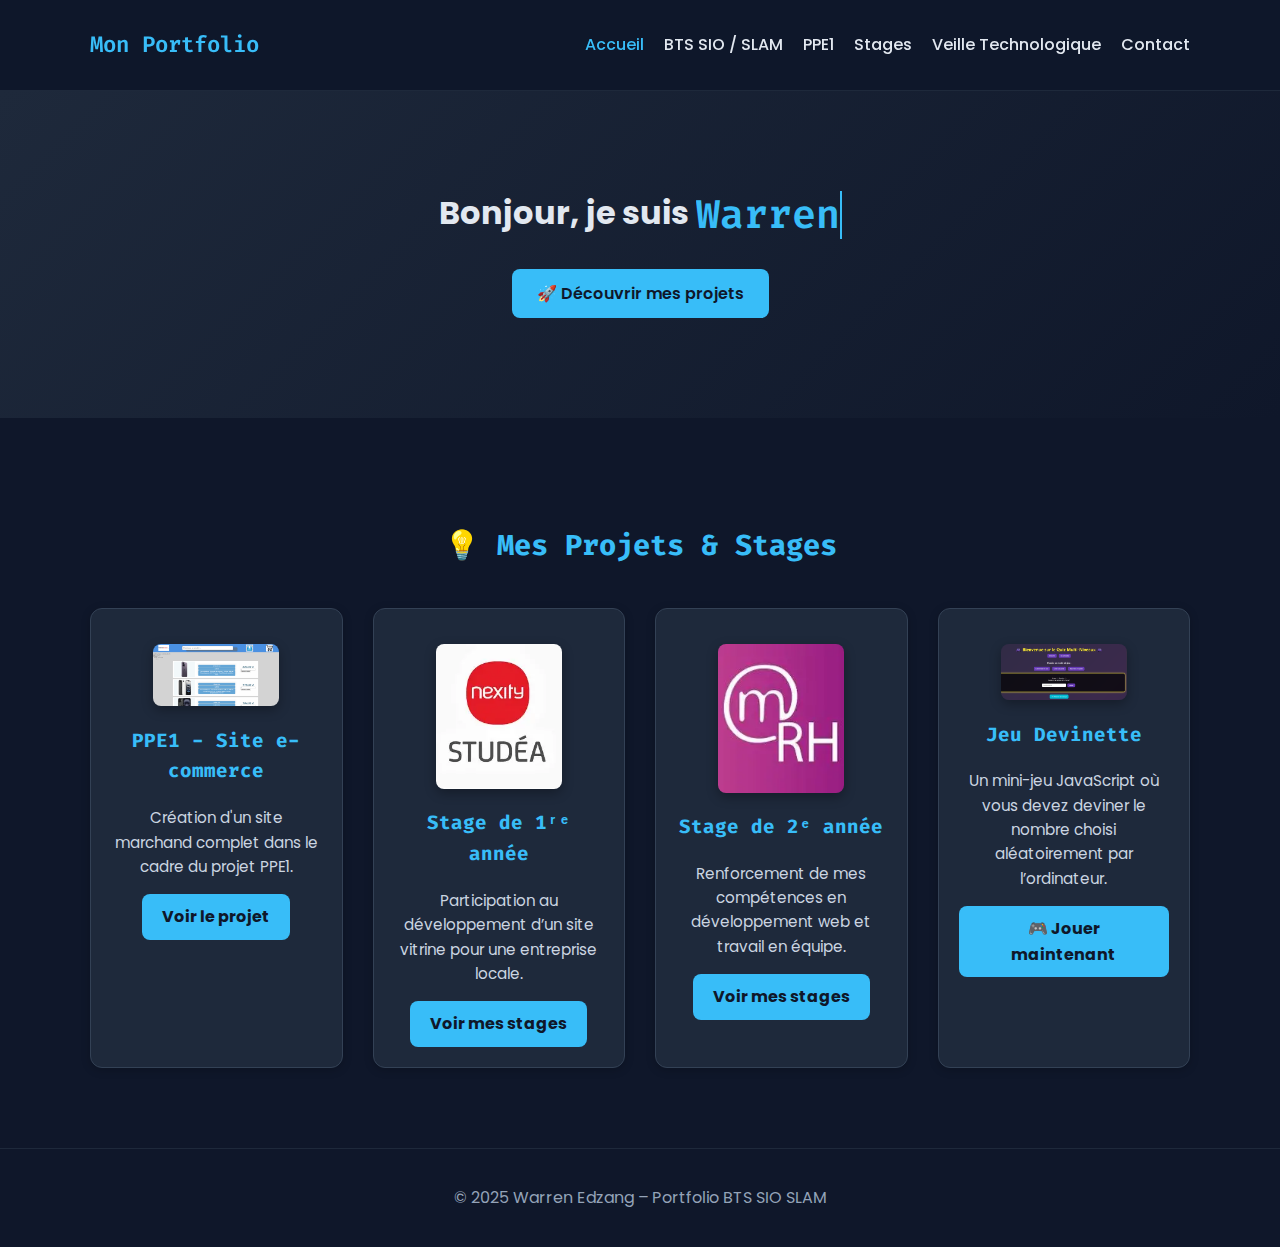
<file: index.html>
<!DOCTYPE html>
<html lang="fr">
<head>
  <meta charset="UTF-8">
  <meta name="viewport" content="width=device-width, initial-scale=1.0">
  <title>Accueil | Portfolio Warren</title>
  <link rel="stylesheet" href="style/style.css">
</head>
<body>
  <!-- 🌐 Navigation -->
  <header>
    <nav class="navbar">
      <h1 class="logo">Mon Portfolio</h1>
      <ul class="nav-links">
        <li><a href="index.html" class="active">Accueil</a></li>
        <li><a href="bts-sio.html">BTS SIO / SLAM</a></li>
        <li><a href="ppe1.html">PPE1</a></li>
        <li><a href="stages.html">Stages</a></li>
        <li><a href="veille.html">Veille Technologique</a></li>
        <li><a href="contact.html">Contact</a></li>
      </ul>
    </nav>
  </header>

  <!-- 🏠 Section d'accueil -->
  <section class="hero-home">
    <div class="hero-content">
      <h1>Bonjour, je suis <span class="typed-text"></span></h1>
      <h2><span class="typed-subtext"></span></h2>
      <a href="ppe1.html" class="btn">🚀 Découvrir mes projets</a>
    </div>
  </section>

  <!-- 💼 Aperçu rapide -->
  <section class="page-section alt-bg">
    <h2>💡 Mes Projets & Stages</h2>
    <div class="home-gallery">
      <!-- PPE1 -->
      <div class="home-card">
        <img src="images/ppe1-accueil.png" alt="PPE1 - Site e-commerce">
        <h3>PPE1 - Site e-commerce</h3>
        <p>Création d'un site marchand complet dans le cadre du projet PPE1.</p>
        <a href="ppe1.html" class="btn">Voir le projet</a>
      </div>

      <!-- Stage 1ère année -->
      <div class="home-card">
        <img src="images/logo-entreprise1.png" alt="Stage 1ère année">
        <h3>Stage de 1ʳᵉ année</h3>
        <p>Participation au développement d’un site vitrine pour une entreprise locale.</p>
        <a href="stages.html" class="btn">Voir mes stages</a>
      </div>

      <!-- Stage 2ème année -->
      <div class="home-card">
        <img src="images/logo-entreprise2.png" alt="Stage 2ème année">
        <h3>Stage de 2ᵉ année</h3>
        <p>Renforcement de mes compétences en développement web et travail en équipe.</p>
        <a href="stages.html" class="btn">Voir mes stages</a>
      </div>

      <!-- 🎮 Jeu Devinette -->
      <div class="home-card">
        <img src="images/jeu-devinette.png" alt="Jeu Devinette">
        <h3>Jeu Devinette</h3>
        <p>Un mini-jeu JavaScript où vous devez deviner le nombre choisi aléatoirement par l’ordinateur.</p>
        <a href="https://jeu-devinette-warren.netlify.app/" target="_blank" class="btn">🎮 Jouer maintenant</a>
      </div>
    </div>
  </section>

  <!-- 🦶 Pied de page -->
  <footer>
    <p>© 2025 Warren Edzang – Portfolio BTS SIO SLAM</p>
  </footer>

  <!-- 🖥️ Script effet écriture terminale -->
  <script>
  const mainText = "Warren Edzang";
  const subText = "Développeur web / Étudiant BTS SIO SLAM";

  const typedTextSpan = document.querySelector(".typed-text");
  const typedSubtextSpan = document.querySelector(".typed-subtext");

  let i = 0;
  let j = 0;

  function typeWriter() {
    if (i < mainText.length) {
      typedTextSpan.textContent += mainText.charAt(i);
      i++;
      setTimeout(typeWriter, 150);
    } else {
      setTimeout(typeWriterSub, 500);
    }
  }

  function typeWriterSub() {
    if (j < subText.length) {
      typedSubtextSpan.textContent += subText.charAt(j);
      j++;
      setTimeout(typeWriterSub, 100);
    }
  }

  document.addEventListener("DOMContentLoaded", typeWriter);
  </script>
</body>
</html>
</file>
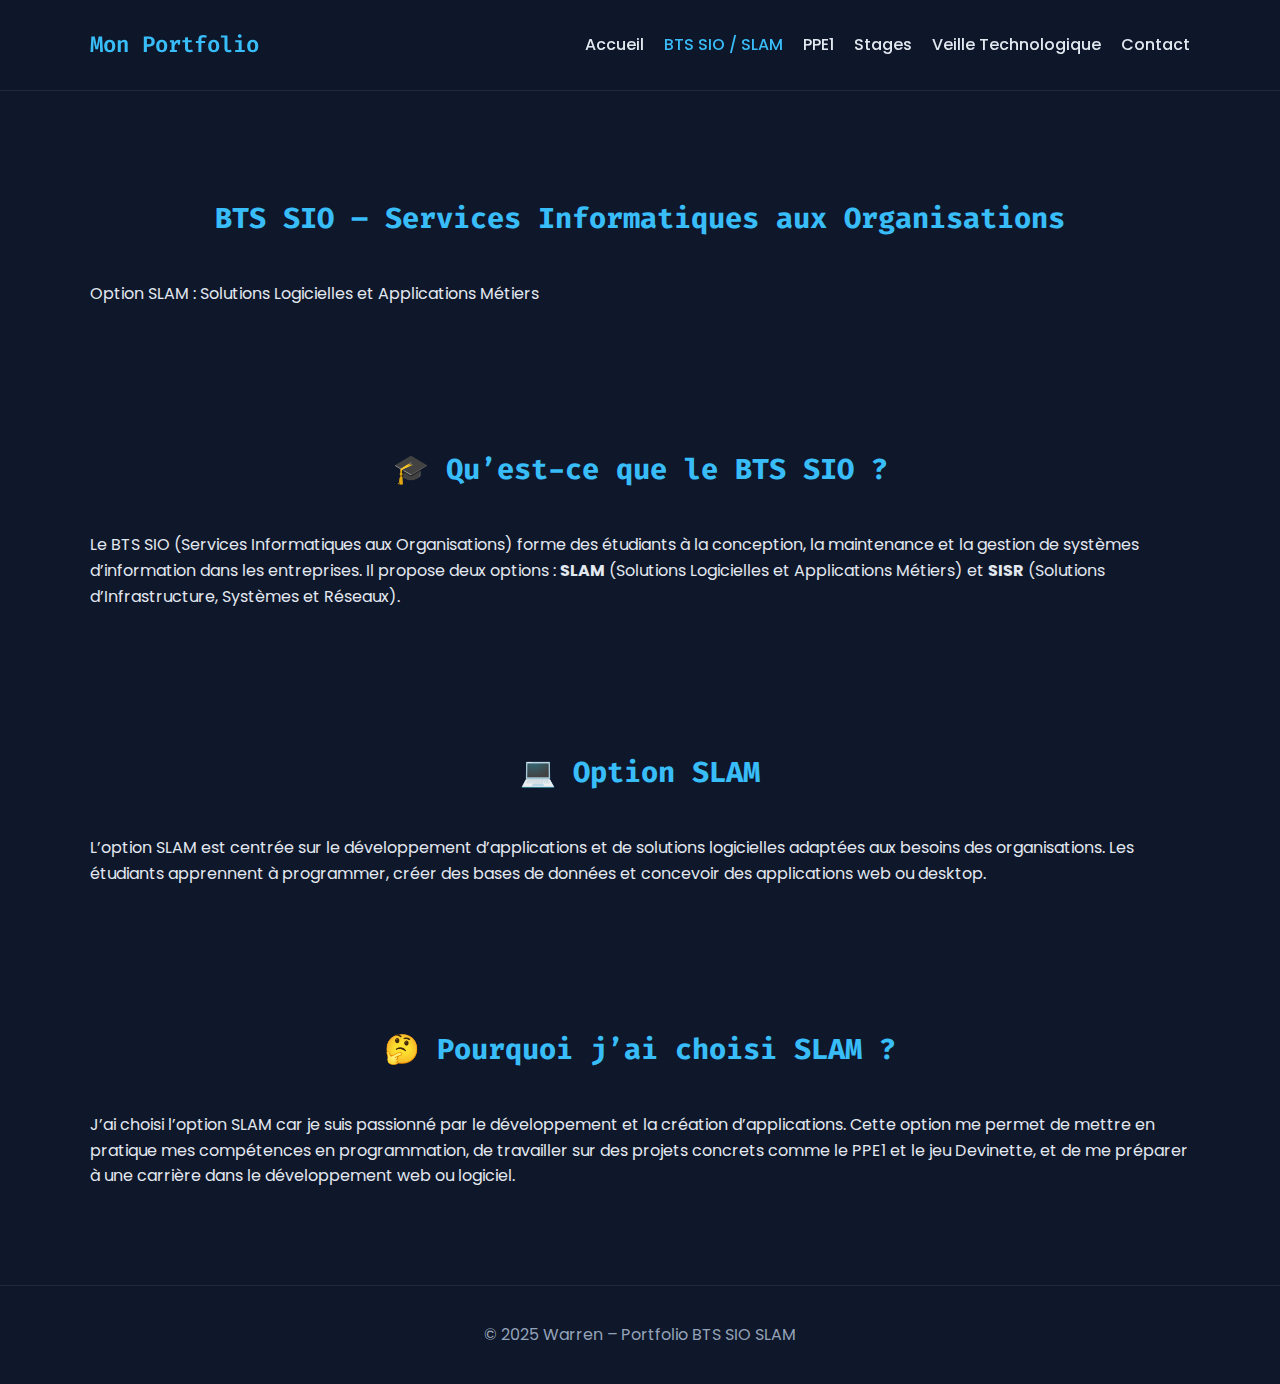
<file: bts-sio.html>
<!DOCTYPE html>
<html lang="fr">
<head>
  <meta charset="UTF-8">
  <meta name="viewport" content="width=device-width, initial-scale=1.0">
  <title>BTS SIO / SLAM | Portfolio Warren</title>
  <link rel="stylesheet" href="style/style.css">
</head>
<body>
  <!-- Navigation -->
  <header>
    <nav class="navbar">
      <h1 class="logo">Mon Portfolio</h1>
      <ul class="nav-links">
        <li><a href="index.html">Accueil</a></li>
        <li><a href="bts-sio.html" class="active">BTS SIO / SLAM</a></li>
        <li><a href="ppe1.html">PPE1</a></li>
        <li><a href="stages.html">Stages</a></li>
        <li><a href="veille.html">Veille Technologique</a></li>
        <li><a href="contact.html">Contact</a></li>
      </ul>
    </nav>
  </header>

  <!-- Section titre -->
  <section class="page-section hero-bts">
    <h2>BTS SIO – Services Informatiques aux Organisations</h2>
    <p>Option SLAM : Solutions Logicielles et Applications Métiers</p>
  </section>

  <!-- Présentation du BTS -->
  <section class="page-section">
    <h2>🎓 Qu’est-ce que le BTS SIO ?</h2>
    <p>
      Le BTS SIO (Services Informatiques aux Organisations) forme des étudiants à la conception, la maintenance et la gestion de systèmes d’information dans les entreprises.  
      Il propose deux options :  
      <strong>SLAM</strong> (Solutions Logicielles et Applications Métiers) et <strong>SISR</strong> (Solutions d’Infrastructure, Systèmes et Réseaux).
    </p>
  </section>

  <!-- Option SLAM -->
  <section class="page-section alt-bg">
    <h2>💻 Option SLAM</h2>
    <p>
      L’option SLAM est centrée sur le développement d’applications et de solutions logicielles adaptées aux besoins des organisations.  
      Les étudiants apprennent à programmer, créer des bases de données et concevoir des applications web ou desktop.
    </p>
  </section>

  <!-- Pourquoi j’ai choisi SLAM -->
  <section class="page-section">
    <h2>🤔 Pourquoi j’ai choisi SLAM ?</h2>
    <p>
      J’ai choisi l’option SLAM car je suis passionné par le développement et la création d’applications.  
      Cette option me permet de mettre en pratique mes compétences en programmation, de travailler sur des projets concrets comme le PPE1 et le jeu Devinette, et de me préparer à une carrière dans le développement web ou logiciel.
    </p>
  </section>

  <footer>
    <p>© 2025 Warren – Portfolio BTS SIO SLAM</p>
  </footer>
</body>
</html>
</file>
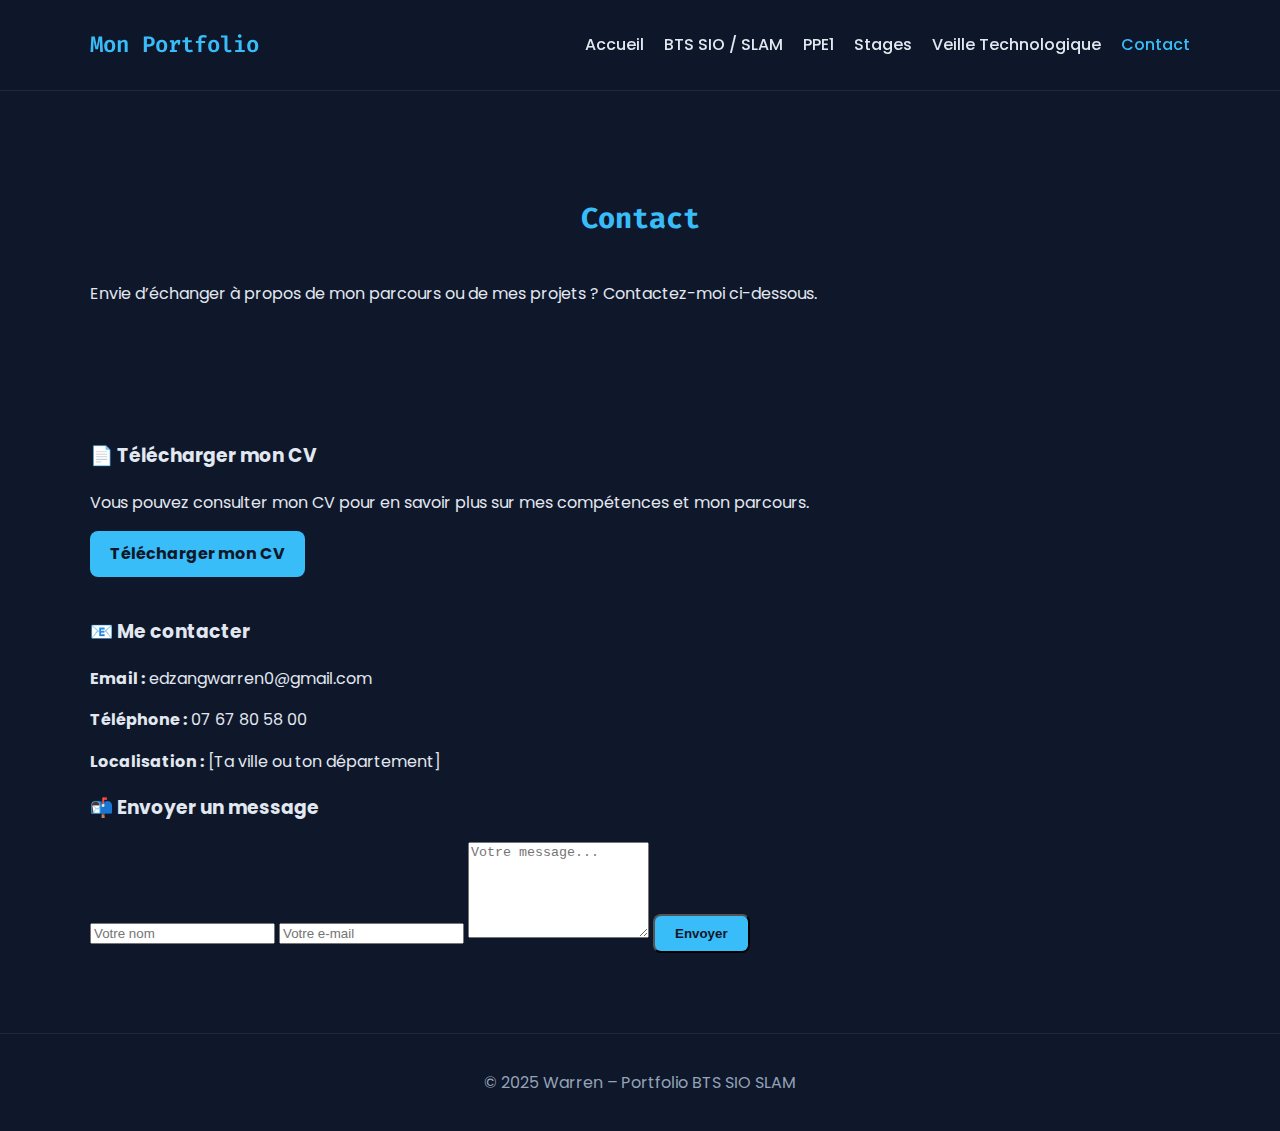
<file: contact.html>
<!DOCTYPE html>
<html lang="fr">
<head>
  <meta charset="UTF-8">
  <meta name="viewport" content="width=device-width, initial-scale=1.0">
  <title>Contact | Mon Portfolio</title>
  <link rel="stylesheet" href="style/style.css">
</head>
<body>
  <!-- Navigation -->
  <header>
    <nav class="navbar">
      <h1 class="logo">Mon Portfolio</h1>
      <ul class="nav-links">
        <li><a href="index.html">Accueil</a></li>
        <li><a href="bts-sio.html">BTS SIO / SLAM</a></li>
        <li><a href="ppe1.html">PPE1</a></li>
        <li><a href="stages.html">Stages</a></li>
        <li><a href="veille.html">Veille Technologique</a></li>
        <li><a href="contact.html" class="active">Contact</a></li>
      </ul>
    </nav>
  </header>

  <!-- Section titre -->
  <section class="page-section hero-contact">
    <h2>Contact</h2>
    <p>Envie d’échanger à propos de mon parcours ou de mes projets ? Contactez-moi ci-dessous.</p>
  </section>

  <!-- Section contact -->
  <section class="page-section">
    <div class="contact-container">
      <!-- Bloc CV et coordonnées -->
      <div class="contact-info">
        <h3>📄 Télécharger mon CV</h3>
        <p>Vous pouvez consulter mon CV pour en savoir plus sur mes compétences et mon parcours.</p>
        <a href="CV_warren_.pdf" download class="btn">Télécharger mon CV</a>

        <h3 style="margin-top: 40px;">📧 Me contacter</h3>
        <p><strong>Email :</strong> edzangwarren0@gmail.com</p>
        <p><strong>Téléphone :</strong> 07 67 80 58 00</p>
        <p><strong>Localisation :</strong> [Ta ville ou ton département]</p>
      </div>

      <!-- Formulaire de contact -->
      <div class="contact-form">
        <h3>📬 Envoyer un message</h3>
        <form action="https://formspree.io/f/xblpnzgl" method="POST">
          <input type="text" name="nom" placeholder="Votre nom" required>
          <input type="email" name="email" placeholder="Votre e-mail" required>
          <textarea name="message" placeholder="Votre message..." rows="6" required></textarea>
          <button type="submit" class="btn">Envoyer</button>
        </form>
      </div>
    </div>
  </section>

  <footer>
    <p>© 2025 Warren – Portfolio BTS SIO SLAM</p>
  </footer>
</body>
</html>
</file>
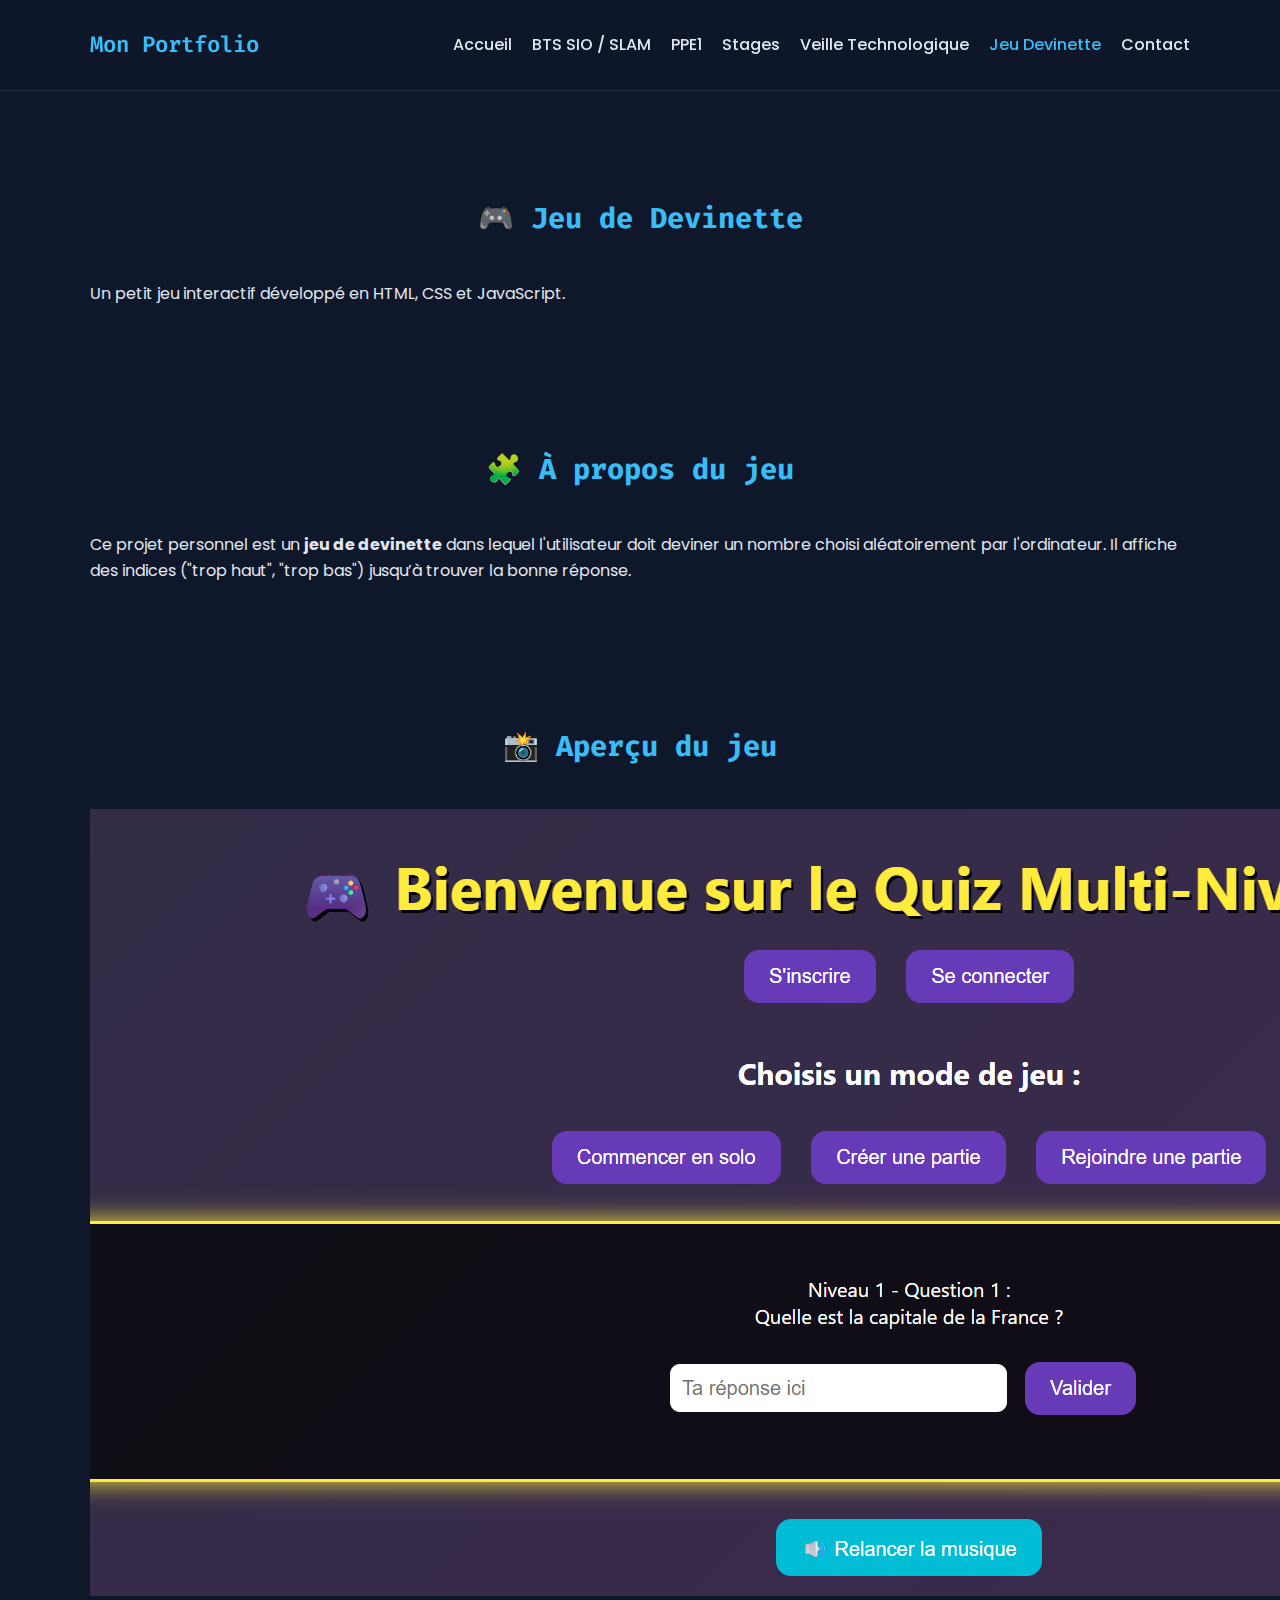
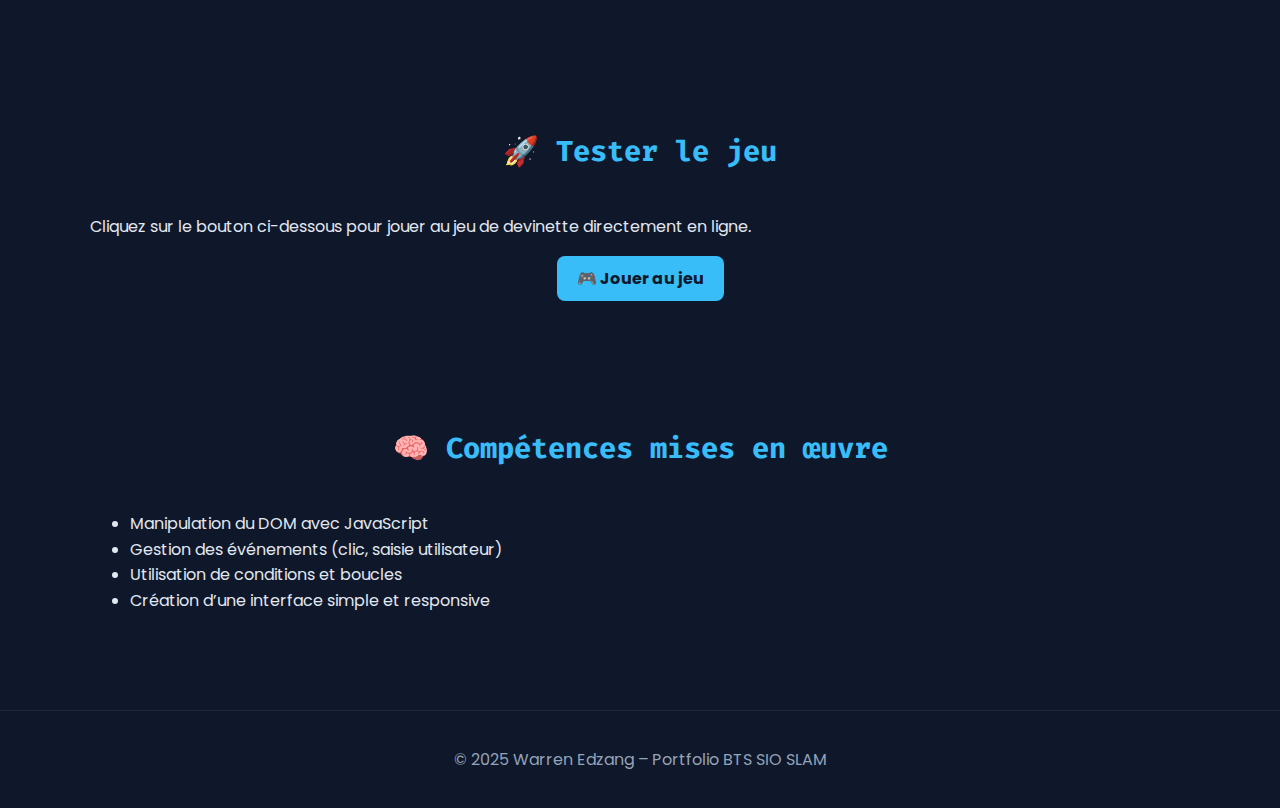
<file: jeu-devinette.html>
<!DOCTYPE html>
<html lang="fr">
<head>
  <meta charset="UTF-8">
  <meta name="viewport" content="width=device-width, initial-scale=1.0">
  <title>Jeu de Devinette | Mon Portfolio</title>
  <link rel="stylesheet" href="style/style.css">
</head>
<body>
  <!-- Navigation -->
  <header>
    <nav class="navbar">
      <h1 class="logo">Mon Portfolio</h1>
      <ul class="nav-links">
        <li><a href="index.html">Accueil</a></li>
        <li><a href="bts-sio.html">BTS SIO / SLAM</a></li>
        <li><a href="ppe1.html">PPE1</a></li>
        <li><a href="stages.html">Stages</a></li>
        <li><a href="veille.html">Veille Technologique</a></li>
        <li><a href="jeu-devinette.html" class="active">Jeu Devinette</a></li>
        <li><a href="contact.html">Contact</a></li>
      </ul>
    </nav>
  </header>

  <!-- Section titre -->
  <section class="page-section hero">
    <h2>🎮 Jeu de Devinette</h2>
    <p>Un petit jeu interactif développé en HTML, CSS et JavaScript.</p>
  </section>

  <!-- Présentation du projet -->
  <section class="page-section">
    <h2>🧩 À propos du jeu</h2>
    <p>
      Ce projet personnel est un <strong>jeu de devinette</strong> dans lequel 
      l'utilisateur doit deviner un nombre choisi aléatoirement par l'ordinateur.
      Il affiche des indices ("trop haut", "trop bas") jusqu’à trouver la bonne réponse.
    </p>
  </section>

  <!-- Aperçu visuel -->
  <section class="page-section alt-bg">
    <h2>📸 Aperçu du jeu</h2>
    <div class="gallery">
      <img src="images/jeu-devinette.png" alt="Capture du jeu de devinette" class="project-image">
    </div>
  </section>

  <!-- Lien vers le jeu -->
  <section class="page-section">
    <h2>🚀 Tester le jeu</h2>
    <p>
      Cliquez sur le bouton ci-dessous pour jouer au jeu de devinette directement en ligne.
    </p>
    <div style="text-align:center;">
      <a href="https://jeu-devinette-warren.netlify.app/" target="_blank" class="btn">🎮 Jouer au jeu</a>
    </div>
  </section>

  <!-- Bilan -->
  <section class="page-section alt-bg">
    <h2>🧠 Compétences mises en œuvre</h2>
    <ul>
      <li>Manipulation du DOM avec JavaScript</li>
      <li>Gestion des événements (clic, saisie utilisateur)</li>
      <li>Utilisation de conditions et boucles</li>
      <li>Création d’une interface simple et responsive</li>
    </ul>
  </section>

  <footer>
    <p>© 2025 Warren Edzang – Portfolio BTS SIO SLAM</p>
  </footer>
</body>
</html>
</file>
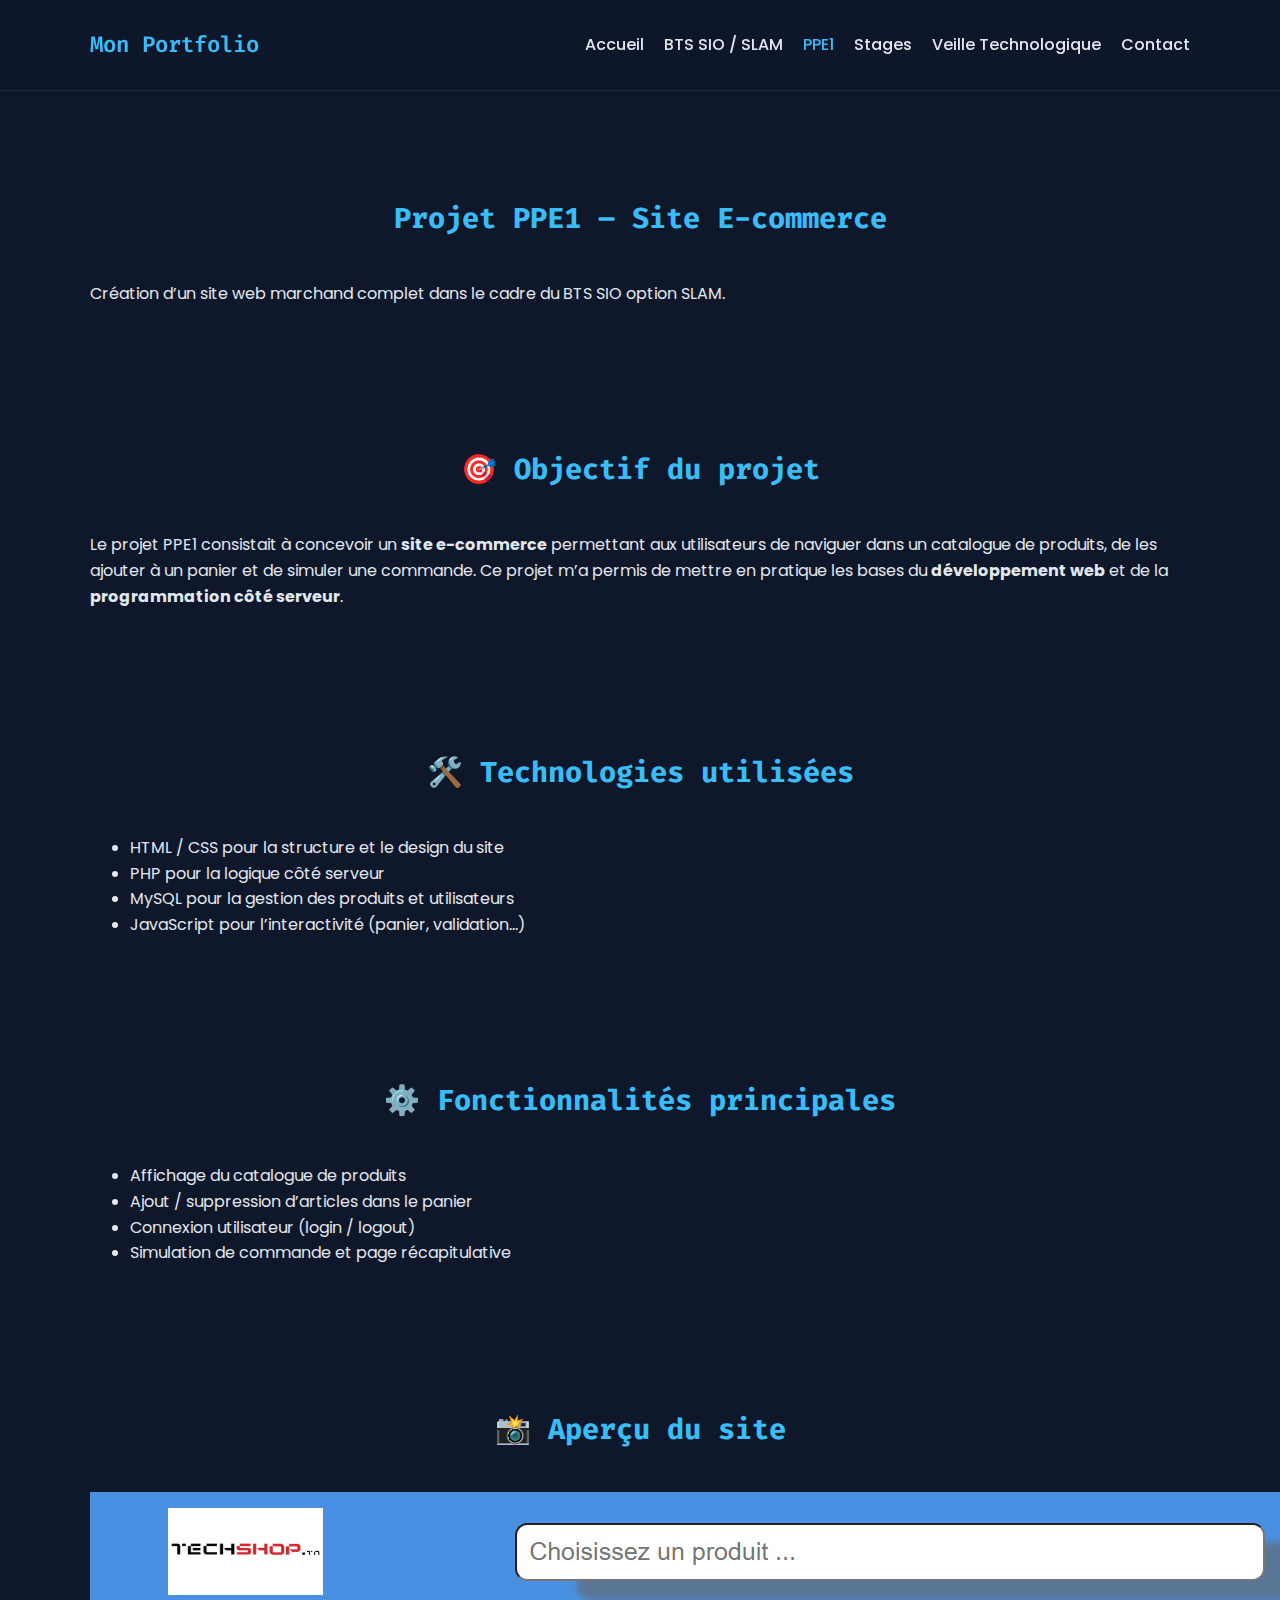
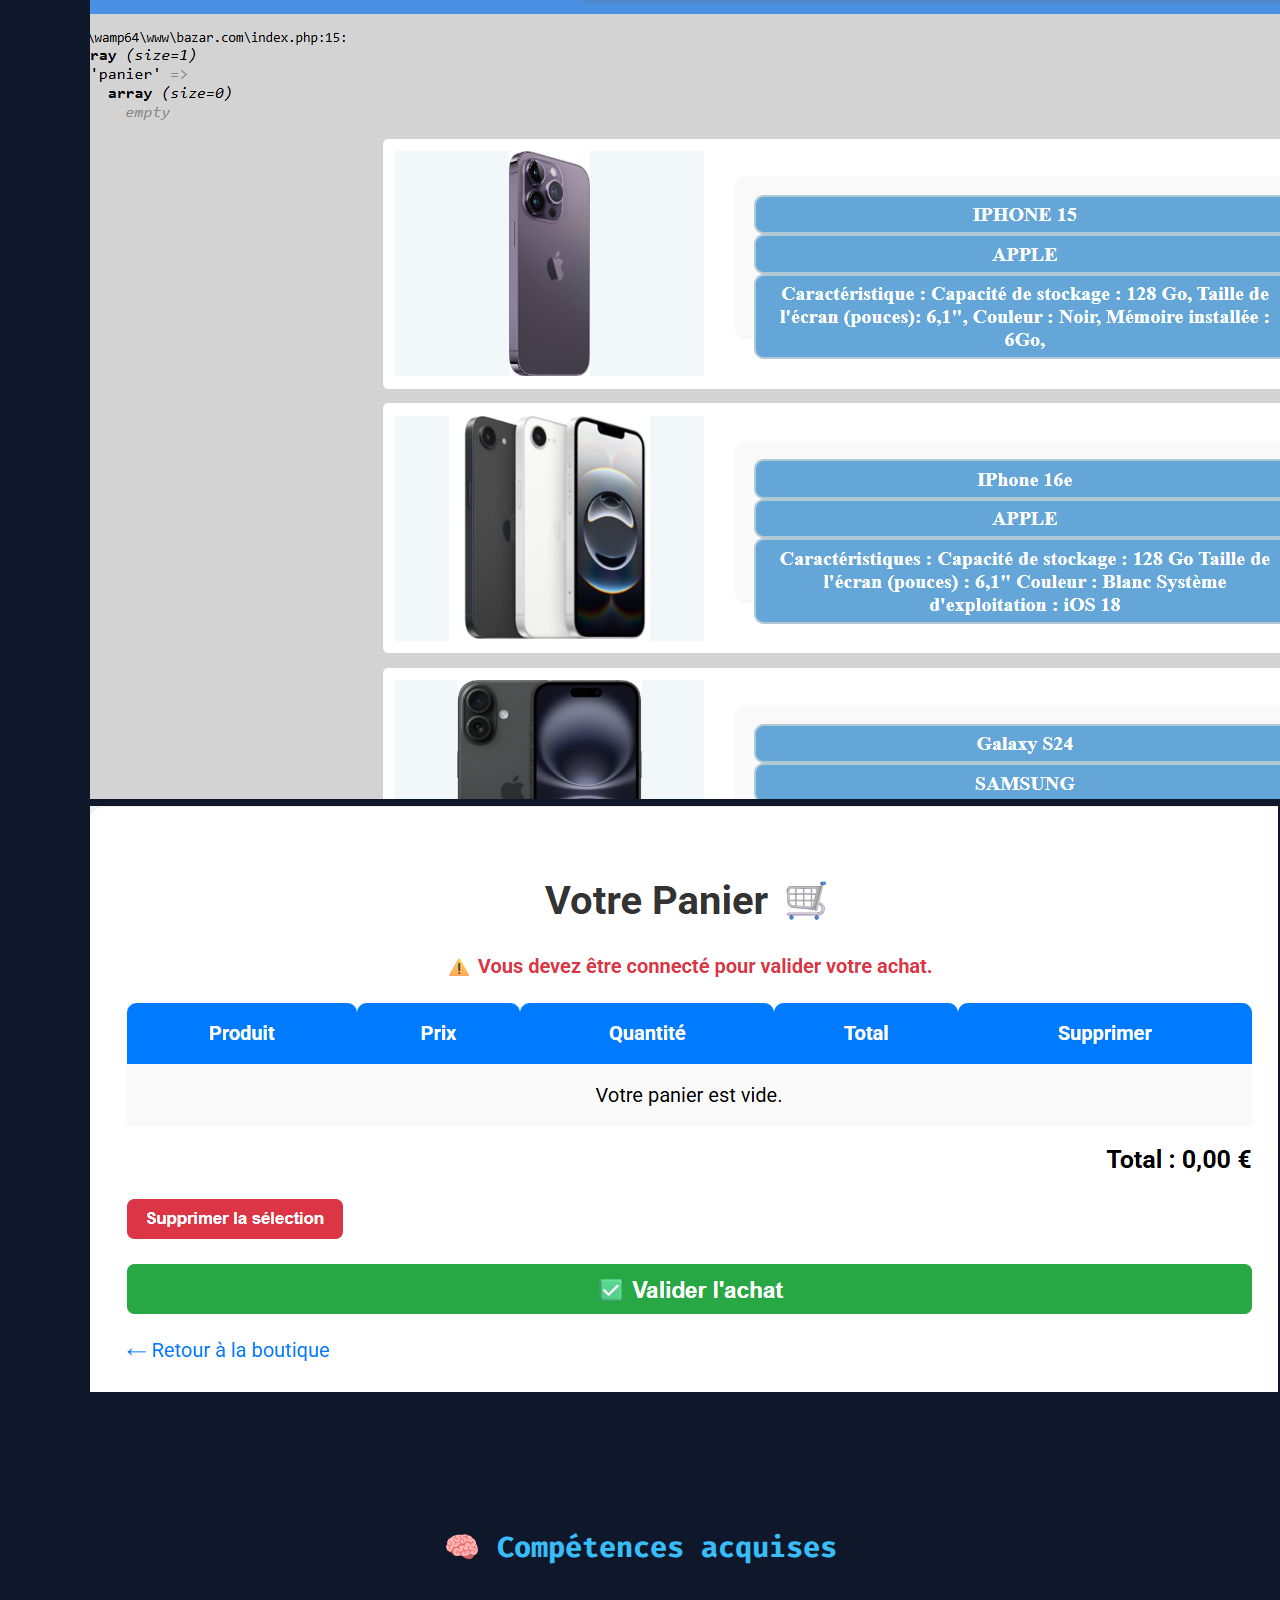
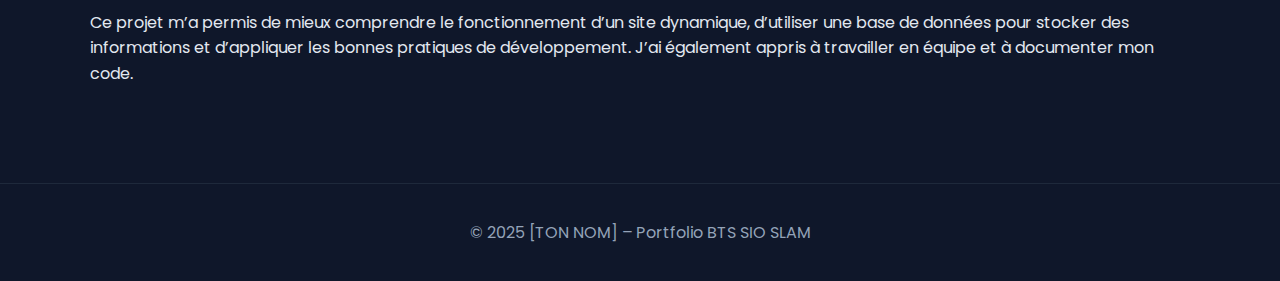
<file: ppe1.html>
<!DOCTYPE html>
<html lang="fr">
<head>
  <meta charset="UTF-8">
  <meta name="viewport" content="width=device-width, initial-scale=1.0">
  <title>PPE1 - Site E-commerce | Mon Portfolio</title>
  <link rel="stylesheet" href="style/style.css">
</head>
<body>
  <!-- Navigation -->
  <header>
    <nav class="navbar">
      <h1 class="logo">Mon Portfolio</h1>
      <ul class="nav-links">
        <li><a href="index.html">Accueil</a></li>
        <li><a href="bts-sio.html">BTS SIO / SLAM</a></li>
        <li><a href="ppe1.html" class="active">PPE1</a></li>
        <li><a href="stages.html">Stages</a></li>
        <li><a href="veille.html">Veille Technologique</a></li>
        <li><a href="contact.html">Contact</a></li>
      </ul>
    </nav>
  </header>

  <!-- Section titre -->
  <section class="page-section hero-ppe">
    <h2>Projet PPE1 – Site E-commerce</h2>
    <p>Création d’un site web marchand complet dans le cadre du BTS SIO option SLAM.</p>
  </section>

  <!-- Présentation du projet -->
  <section class="page-section">
    <h2>🎯 Objectif du projet</h2>
    <p>
      Le projet PPE1 consistait à concevoir un <strong>site e-commerce</strong> permettant aux utilisateurs 
      de naviguer dans un catalogue de produits, de les ajouter à un panier et de simuler une commande.
      Ce projet m’a permis de mettre en pratique les bases du <strong>développement web</strong> et de la 
      <strong>programmation côté serveur</strong>.
    </p>
  </section>

  <!-- Technologies -->
  <section class="page-section alt-bg">
    <h2>🛠️ Technologies utilisées</h2>
    <ul class="tech-list">
      <li>HTML / CSS pour la structure et le design du site</li>
      <li>PHP pour la logique côté serveur</li>
      <li>MySQL pour la gestion des produits et utilisateurs</li>
      <li>JavaScript pour l’interactivité (panier, validation...)</li>
    </ul>
  </section>

  <!-- Fonctionnalités -->
  <section class="page-section">
    <h2>⚙️ Fonctionnalités principales</h2>
    <ul class="feature-list">
      <li>Affichage du catalogue de produits</li>
      <li>Ajout / suppression d’articles dans le panier</li>
      <li>Connexion utilisateur (login / logout)</li>
      <li>Simulation de commande et page récapitulative</li>
    </ul>
  </section>

  <!-- Images du projet -->
  <section class="page-section alt-bg">
    <h2>📸 Aperçu du site</h2>
    <div class="gallery">
      <img src="images/ppe1-accueil.png" alt="Page d'accueil du site e-commerce" class="gallery-img">
      <img src="images/ppe1-panier.png" alt="Page panier du site e-commerce" class="gallery-img">
    </div>
  </section>

  <!-- Bilan -->
  <section class="page-section">
    <h2>🧠 Compétences acquises</h2>
    <p>
      Ce projet m’a permis de mieux comprendre le fonctionnement d’un site dynamique, d’utiliser une base 
      de données pour stocker des informations et d’appliquer les bonnes pratiques de développement.  
      J’ai également appris à travailler en équipe et à documenter mon code.
    </p>
  </section>

  <footer>
    <p>© 2025 [TON NOM] – Portfolio BTS SIO SLAM</p>
  </footer>
</body>
</html>
</file>
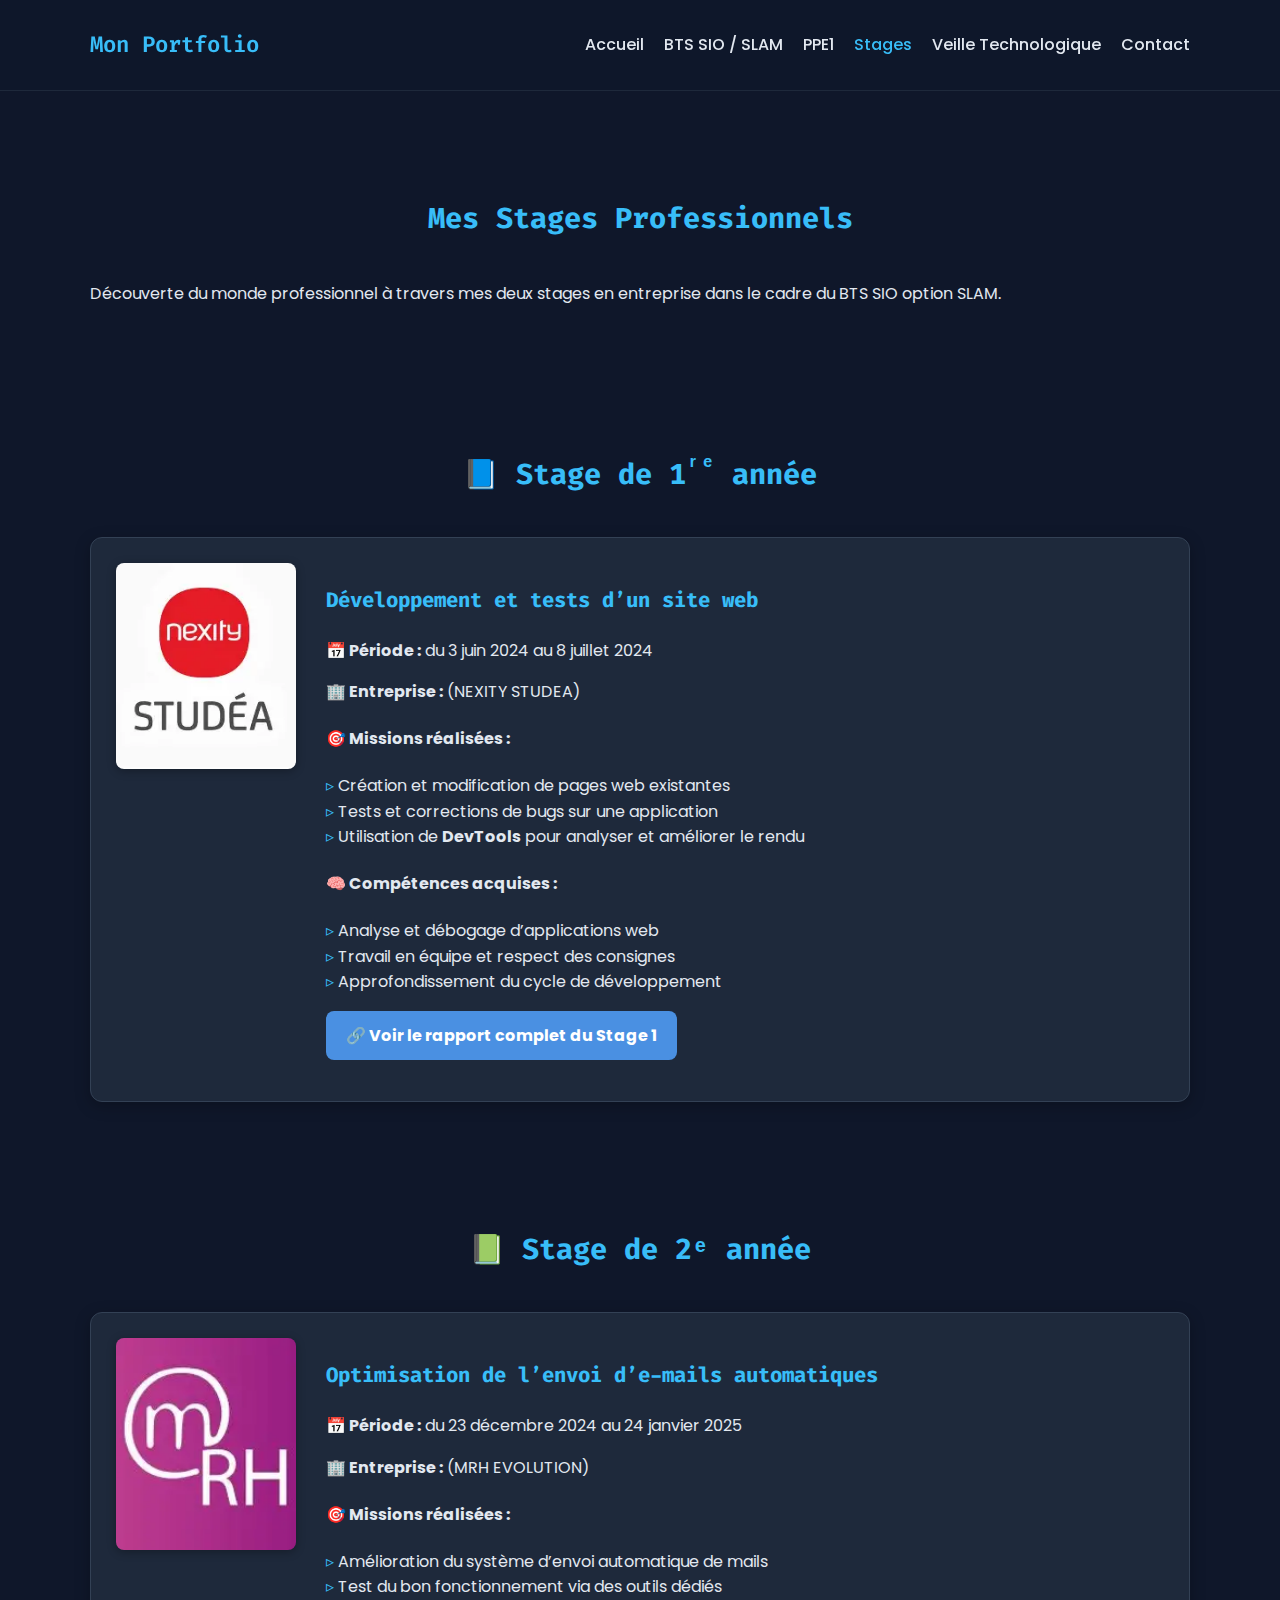
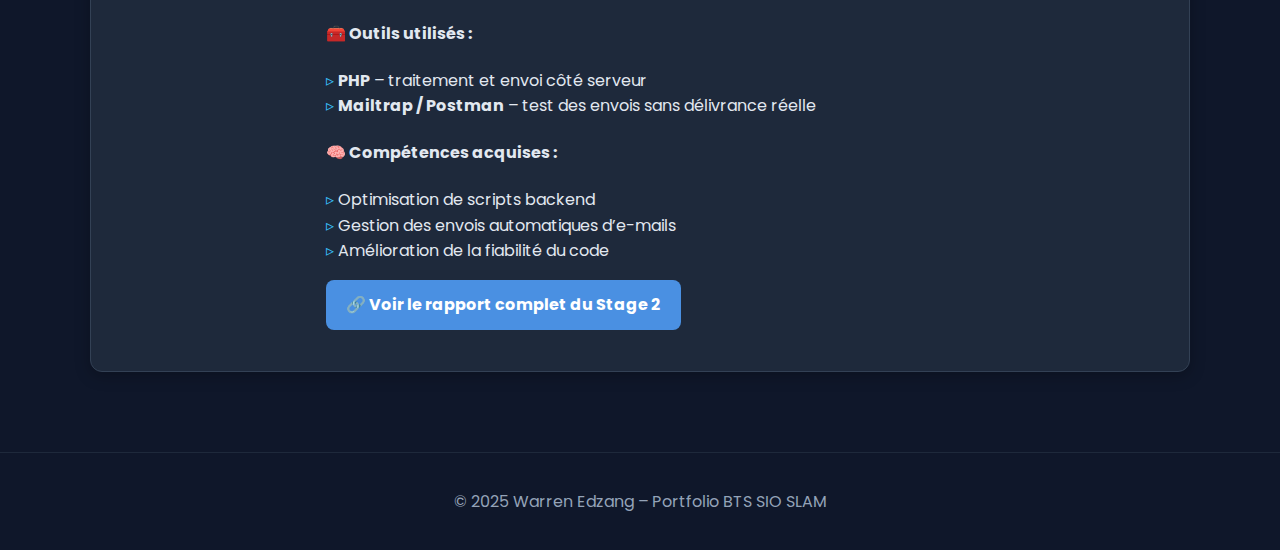
<file: stages.html>
<!DOCTYPE html>
<html lang="fr">
<head>
  <meta charset="UTF-8">
  <meta name="viewport" content="width=device-width, initial-scale=1.0">
  <title>Stages | Portfolio Warren</title>
  <link rel="stylesheet" href="style/style.css">
</head>
<body>
  <!-- 🌐 Navigation -->
  <header>
    <nav class="navbar">
      <h1 class="logo">Mon Portfolio</h1>
      <ul class="nav-links">
        <li><a href="index.html">Accueil</a></li>
        <li><a href="bts-sio.html">BTS SIO / SLAM</a></li>
        <li><a href="ppe1.html">PPE1</a></li>
        <li><a href="stages.html" class="active">Stages</a></li>
        <li><a href="veille.html">Veille Technologique</a></li>
        <li><a href="contact.html">Contact</a></li>
      </ul>
    </nav>
  </header>

  <!-- 🧑‍💻 Section Titre -->
  <section class="page-section hero-ppe">
    <h2>Mes Stages Professionnels</h2>
    <p>Découverte du monde professionnel à travers mes deux stages en entreprise dans le cadre du BTS SIO option SLAM.</p>
  </section>

  <!-- 🏢 Stage 1ère Année -->
  <section class="page-section">
    <h2>📘 Stage de 1<sup>ʳᵉ</sup> année</h2>
    <div class="stage-card">
      <img src="images/logo-entreprise1.png" alt="Logo entreprise stage 1">
      <div class="stage-info">
        <h3>Développement et tests d’un site web</h3>
        <p><strong>📅 Période :</strong> du 3 juin 2024 au 8 juillet 2024</p>
        <p><strong>🏢 Entreprise :</strong> (NEXITY STUDEA)</p>

        <h4>🎯 Missions réalisées :</h4>
        <ul>
          <li>Création et modification de pages web existantes</li>
          <li>Tests et corrections de bugs sur une application</li>
          <li>Utilisation de <strong>DevTools</strong> pour analyser et améliorer le rendu</li>
        </ul>

        <h4>🧠 Compétences acquises :</h4>
        <ul>
          <li>Analyse et débogage d’applications web</li>
          <li>Travail en équipe et respect des consignes</li>
          <li>Approfondissement du cycle de développement</li>
        </ul>

        <!-- 🔗 Lien vers le rapport sur Gamma -->
        <p style="margin-top:15px;">
          <a href="https://gamma.app/docs/NEXITY-STUDEA-dmmzqx1vuci0tcj"
             class="btn-veille"
             target="_blank">
             🔗 Voir le rapport complet du Stage 1
          </a>
        </p>
      </div>
    </div>
  </section>

  <!-- 🧑‍💼 Stage 2ème Année -->
  <section class="page-section alt-bg">
    <h2>📗 Stage de 2ᵉ année</h2>
    <div class="stage-card">
      <img src="images/logo-entreprise2.png" alt="Logo entreprise stage 2">
      <div class="stage-info">
        <h3>Optimisation de l’envoi d’e-mails automatiques</h3>
        <p><strong>📅 Période :</strong> du 23 décembre 2024 au 24 janvier 2025</p>
        <p><strong>🏢 Entreprise :</strong> (MRH EVOLUTION)</p>

        <h4>🎯 Missions réalisées :</h4>
        <ul>
          <li>Amélioration du système d’envoi automatique de mails</li>
          <li>Test du bon fonctionnement via des outils dédiés</li>
        </ul>

        <h4>🧰 Outils utilisés :</h4>
        <ul>
          <li><strong>PHP</strong> – traitement et envoi côté serveur</li>
          <li><strong>Mailtrap / Postman</strong> – test des envois sans délivrance réelle</li>
        </ul>

        <h4>🧠 Compétences acquises :</h4>
        <ul>
          <li>Optimisation de scripts backend</li>
          <li>Gestion des envois automatiques d’e-mails</li>
          <li>Amélioration de la fiabilité du code</li>
        </ul>

        <!-- 🔗 Lien vers le rapport sur Gamma -->
        <p style="margin-top:15px;">
          <a href="https://gamma.app/docs/MRH-EVOLUTION-ghxy081dc8n70we"
             class="btn-veille"
             target="_blank">
             🔗 Voir le rapport complet du Stage 2
          </a>
        </p>

      </div>
    </div>
  </section>

  <footer>
    <p>© 2025 Warren Edzang – Portfolio BTS SIO SLAM</p>
  </footer>

</body>
</html>
</file>
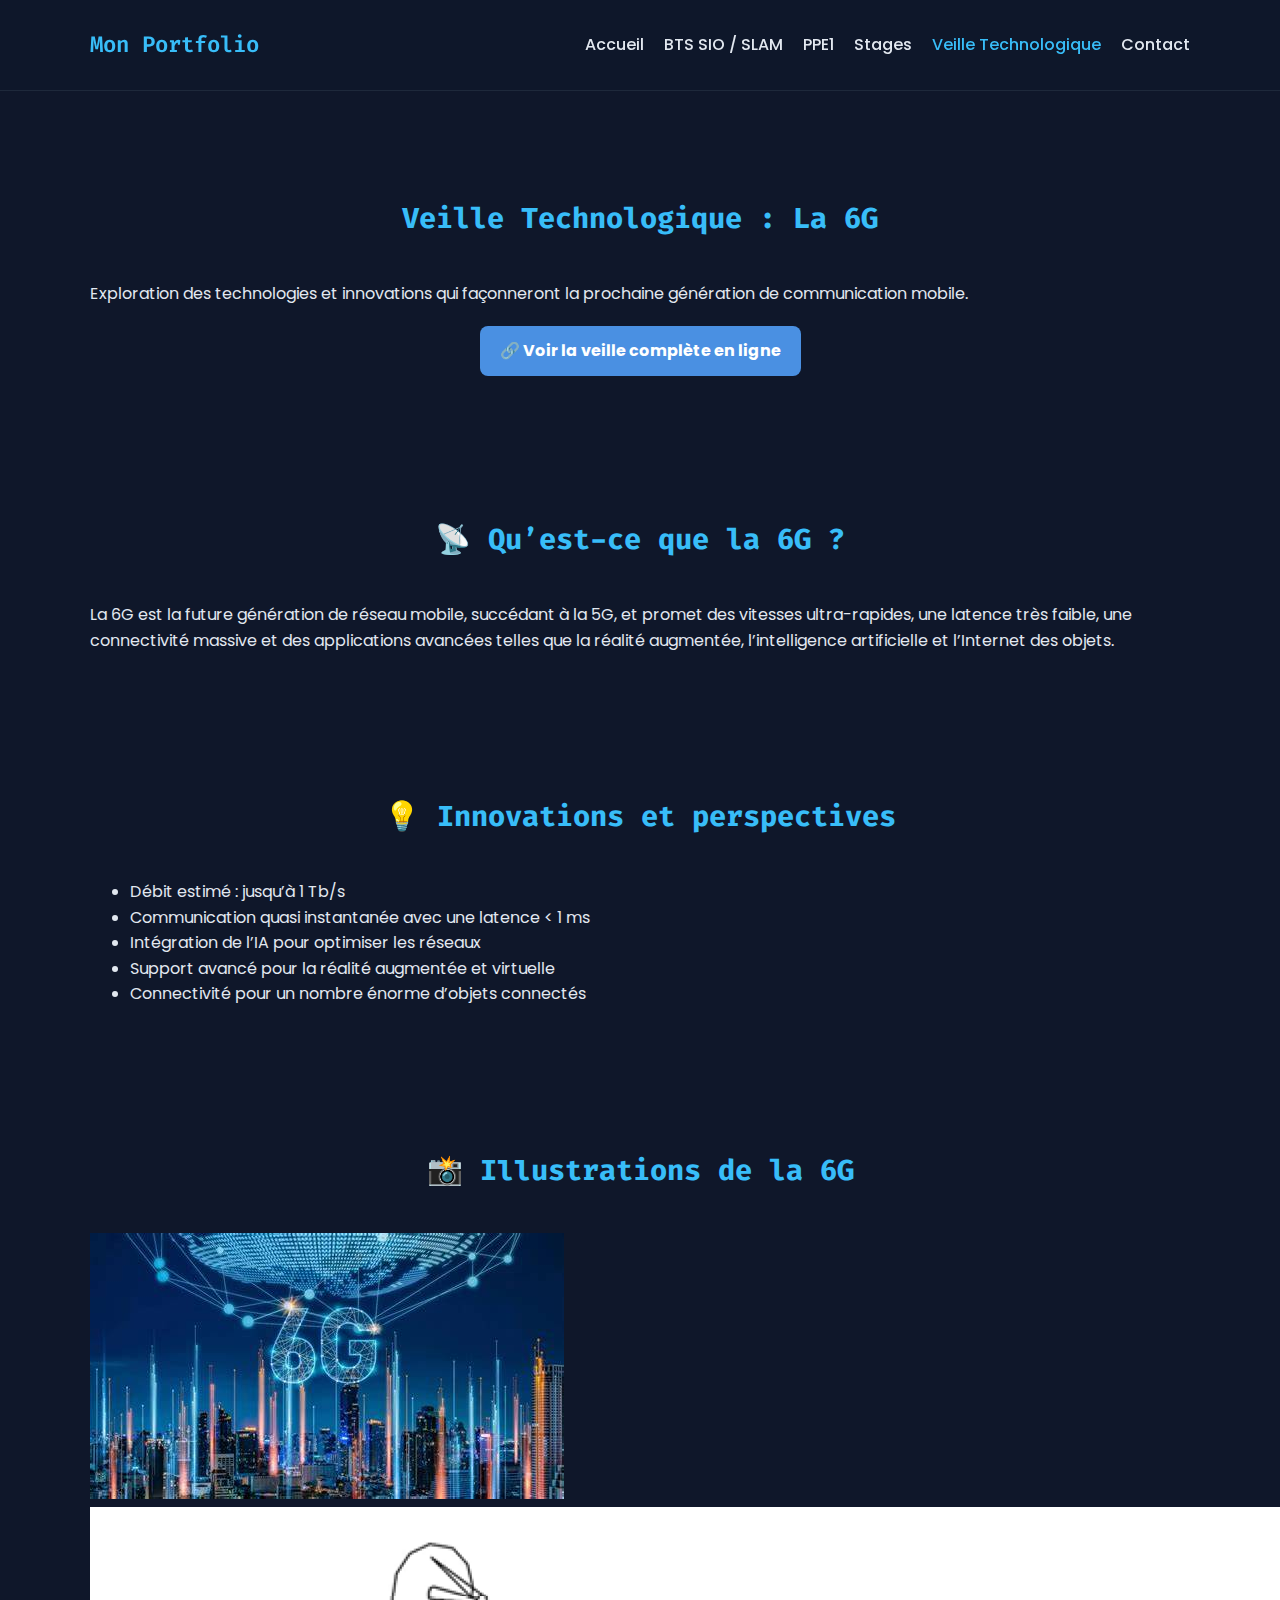
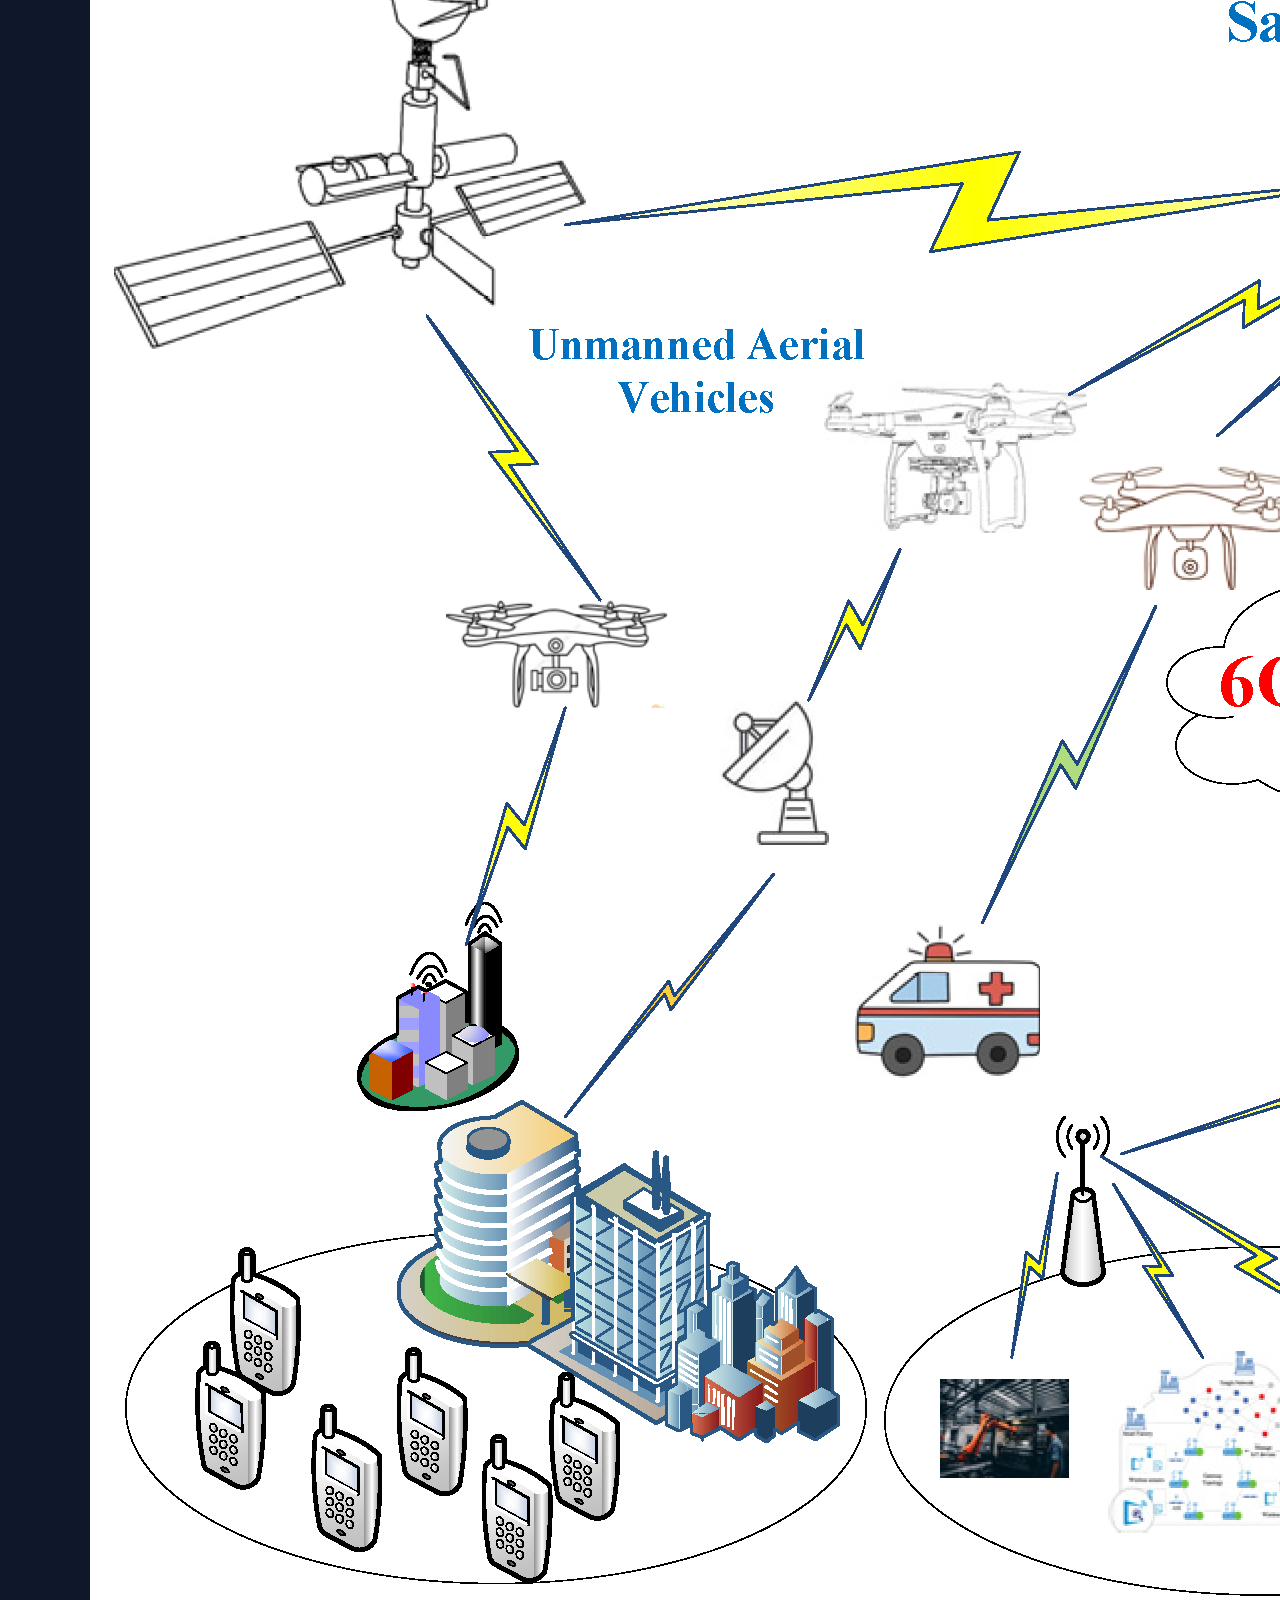
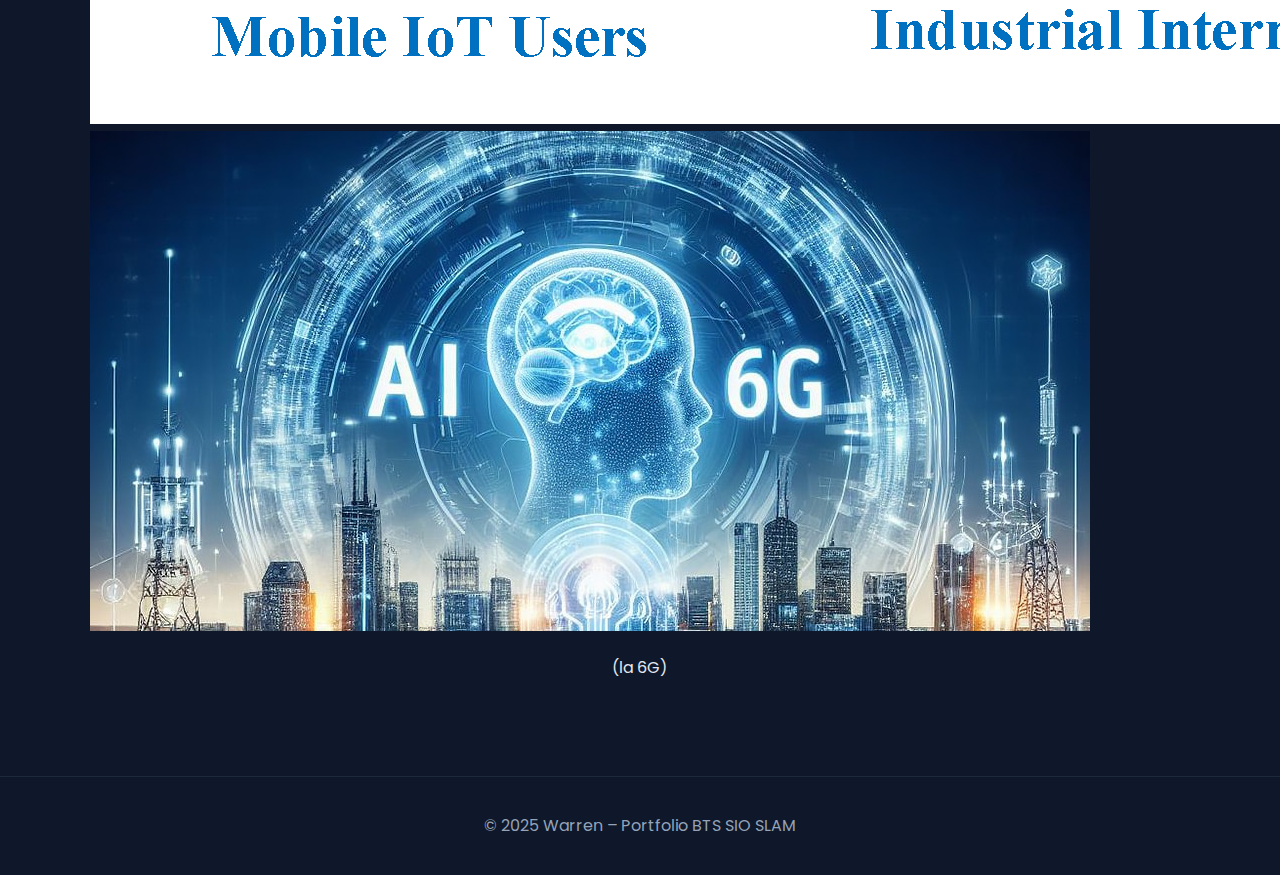
<file: veille.html>
<!DOCTYPE html>
<html lang="fr">
<head>
  <meta charset="UTF-8">
  <meta name="viewport" content="width=device-width, initial-scale=1.0">
  <title>Veille Technologique – 6G | Portfolio Warren</title>
  <link rel="stylesheet" href="style/style.css">
</head>
<body>
  <!-- Navigation -->
  <header>
    <nav class="navbar">
      <h1 class="logo">Mon Portfolio</h1>
      <ul class="nav-links">
        <li><a href="index.html">Accueil</a></li>
        <li><a href="bts-sio.html">BTS SIO / SLAM</a></li>
        <li><a href="ppe1.html">PPE1</a></li>
        <li><a href="stages.html">Stages</a></li>
        <li><a href="veille.html" class="active">Veille Technologique</a></li>
        <li><a href="contact.html">Contact</a></li>
      </ul>
    </nav>
  </header>

  <!-- Section titre -->
  <section class="page-section hero-veille">
    <h2>Veille Technologique : La 6G</h2>
    <p>Exploration des technologies et innovations qui façonneront la prochaine génération de communication mobile.</p>

    <!-- Lien vers la veille complète Gamma -->
    <p style="margin-top:20px; text-align:center;">
      <a href="https://gamma.app/docs/LA-Veille-Technologique-La-6G-gjjr12npxlyg6nc"
         target="_blank"
         class="btn-veille">
         🔗 Voir la veille complète en ligne
      </a>
    </p>
  </section>

  <!-- Contenu principal -->
  <section class="page-section">
    <h2>📡 Qu’est-ce que la 6G ?</h2>
    <p>
      La 6G est la future génération de réseau mobile, succédant à la 5G, et promet des vitesses ultra-rapides, une latence très faible, 
      une connectivité massive et des applications avancées telles que la réalité augmentée, l’intelligence artificielle et l’Internet des objets.
    </p>
  </section>

  <section class="page-section alt-bg">
    <h2>💡 Innovations et perspectives</h2>
    <ul class="tech-list">
      <li>Débit estimé : jusqu’à 1 Tb/s</li>
      <li>Communication quasi instantanée avec une latence &lt; 1 ms</li>
      <li>Intégration de l’IA pour optimiser les réseaux</li>
      <li>Support avancé pour la réalité augmentée et virtuelle</li>
      <li>Connectivité pour un nombre énorme d’objets connectés</li>
    </ul>
  </section>

  <!-- Images / Illustrations -->
  <section class="page-section">
    <h2>📸 Illustrations de la 6G</h2>
    <div class="gallery">
      <img src="images/6g-network.png" alt="Schéma réseau 6G">
      <img src="images/6g-iot.png" alt="6G et objets connectés">
      <img src="images/6g-ia.png" alt="Intelligence artificielle et 6G">
    </div>
    <p style="text-align:center;">(la 6G)</p>
  </section>

  <footer>
    <p>© 2025 Warren – Portfolio BTS SIO SLAM</p>
  </footer>
</body>
</html>
</file>
<file: style/style.css>
/* 🌙 Thème sombre style développeur */
@import url('https://fonts.googleapis.com/css2?family=Fira+Code:wght@400;500;700&family=Poppins:wght@400;600&display=swap');

body {
  font-family: "Poppins", sans-serif;
  margin: 0;
  padding: 0;
  background-color: #0f172a;
  color: #e2e8f0;
  line-height: 1.6;
}

/* 🌐 Barre de navigation */
header {
  background: rgba(15, 23, 42, 0.95);
  border-bottom: 1px solid #1e293b;
  position: sticky;
  top: 0;
  z-index: 10;
}

.navbar {
  display: flex;
  justify-content: space-between;
  align-items: center;
  max-width: 1100px;
  margin: auto;
  padding: 12px 20px;
}

.logo {
  font-family: "Fira Code", monospace;
  font-weight: 600;
  color: #38bdf8;
  font-size: 1.4rem;
}

.nav-links {
  list-style: none;
  display: flex;
  gap: 20px;
  padding: 0;
}

.nav-links a {
  text-decoration: none;
  color: #e2e8f0;
  font-weight: 500;
  transition: color 0.3s ease;
}

.nav-links a:hover,
.nav-links .active {
  color: #38bdf8;
}

/* 🏠 Hero section */
.hero-home {
  background: linear-gradient(135deg, #1e293b, #0f172a);
  text-align: center;
  padding: 100px 20px;
  display: flex;
  flex-direction: column;
  justify-content: center;
  align-items: center;
}

.hero-home h1, .hero-home h2 {
  margin: 0;
  line-height: 1.2;
}

.hero-home .btn {
  background-color: #38bdf8;
  color: #0f172a;
  border: none;
  border-radius: 8px;
  padding: 12px 25px;
  text-decoration: none;
  font-weight: 600;
  transition: all 0.3s ease;
  margin-top: 20px;
  display: inline-block;
}

.hero-home .btn:hover {
  background-color: #0ea5e9;
  transform: scale(1.05);
}

/* 💡 Sections */
.page-section {
  max-width: 1100px;
  margin: 60px auto;
  padding: 20px;
}

.page-section h2 {
  font-family: "Fira Code", monospace;
  font-size: 1.8rem;
  color: #38bdf8;
  text-align: center;
  margin-bottom: 40px;
}

/* 🧱 Cartes projets */
.home-gallery {
  display: grid;
  grid-template-columns: repeat(auto-fit, minmax(250px, 1fr));
  gap: 30px;
  justify-items: center;
}

.home-card {
  background-color: #1e293b;
  border: 1px solid #334155;
  border-radius: 12px;
  padding: 20px;
  text-align: center;
  box-shadow: 0 2px 10px rgba(0, 0, 0, 0.2);
  transition: all 0.4s ease;
}

.home-card:hover {
  transform: translateY(-5px);
  box-shadow: 0 5px 20px rgba(56, 189, 248, 0.3);
}

.home-card img {
  width: 60%;          /* Taille moyenne */
  max-width: 500px;    /* Limite la largeur sur grands écrans */
  height: auto;        /* Garde le ratio */
  margin: 15px auto;   /* Centrer les images */
  display: block;
  border-radius: 8px;
  box-shadow: 0 4px 12px rgba(0,0,0,0.3);
  transition: transform 0.4s ease;
}

.home-card img:hover {
  transform: scale(1.05);
}

.home-card h3 {
  color: #38bdf8;
  font-family: "Fira Code", monospace;
  font-size: 1.2rem;
}

.home-card p {
  color: #cbd5e1;
  font-size: 0.95rem;
  margin-bottom: 15px;
}

/* 🎮 Boutons */
.btn {
  display: inline-block;
  background-color: #38bdf8;
  color: #0f172a;
  padding: 10px 20px;
  border-radius: 8px;
  text-decoration: none;
  font-weight: bold;
  transition: all 0.3s ease;
}

.btn:hover {
  background-color: #0ea5e9;
  transform: scale(1.05);
}

/* 🦶 Footer */
footer {
  background-color: #0f172a;
  text-align: center;
  padding: 20px 0;
  color: #94a3b8;
  border-top: 1px solid #1e293b;
}

/* ✨ Effet écriture terminale */
.typed-text {
  border-right: 2px solid #38bdf8; /* Curseur bleu */
  white-space: nowrap;
  overflow: hidden;
  display: inline-block;
  font-family: "Fira Code", monospace;
  color: #38bdf8;
  font-weight: 600;
  font-size: 2.5rem;
  vertical-align: middle;
  animation: blink-caret 0.75s step-end infinite;
}

.typed-subtext {
  white-space: nowrap;
  overflow: hidden;
  display: block;
  font-family: "Fira Code", monospace;
  color: #94a3b8;
  font-weight: 500;
  font-size: 1.5rem;
  margin-top: 10px;
}

@keyframes blink-caret {
  from, to { border-color: transparent; }
  50% { border-color: #38bdf8; }
}

/* 📱 Responsive */
@media (max-width: 768px) {
  .navbar {
    flex-direction: column;
  }

  .nav-links {
    flex-direction: column;
    gap: 10px;
  }

  .hero-home h1 {
    font-size: 2rem;
  }

  .hero-home h2 {
    font-size: 1.2rem;
  }

  .home-gallery {
    grid-template-columns: 1fr;
  }

  .home-card img {
    width: 80%;
    max-width: 400px;
  }
}
/* 🏢 Page des stages */
.stage-card {
  display: flex;
  flex-wrap: wrap;
  align-items: flex-start;
  gap: 30px;
  background-color: #1e293b;
  border: 1px solid #334155;
  border-radius: 12px;
  padding: 25px;
  box-shadow: 0 4px 15px rgba(0,0,0,0.25);
}

.stage-card img {
  width: 180px;
  height: auto;
  border-radius: 8px;
  box-shadow: 0 2px 10px rgba(0,0,0,0.3);
}

.stage-info {
  flex: 1;
  min-width: 250px;
}

.stage-info h3 {
  color: #38bdf8;
  font-family: "Fira Code", monospace;
  font-size: 1.3rem;
}

.stage-info ul {
  list-style: none;
  padding-left: 0;
}

.stage-info ul li::before {
  content: "▹ ";
  color: #38bdf8;
}

.alt-bg {
  background-color: #0f172a;
}
.btn-veille {
    display: inline-block;
    padding: 12px 20px;
    background-color: #4A90E2;
    color: white;
    text-decoration: none;
    border-radius: 8px;
    font-weight: bold;
    transition: 0.3s ease;
}

.btn-veille:hover {
    background-color: #357ABD;
}
</file>
